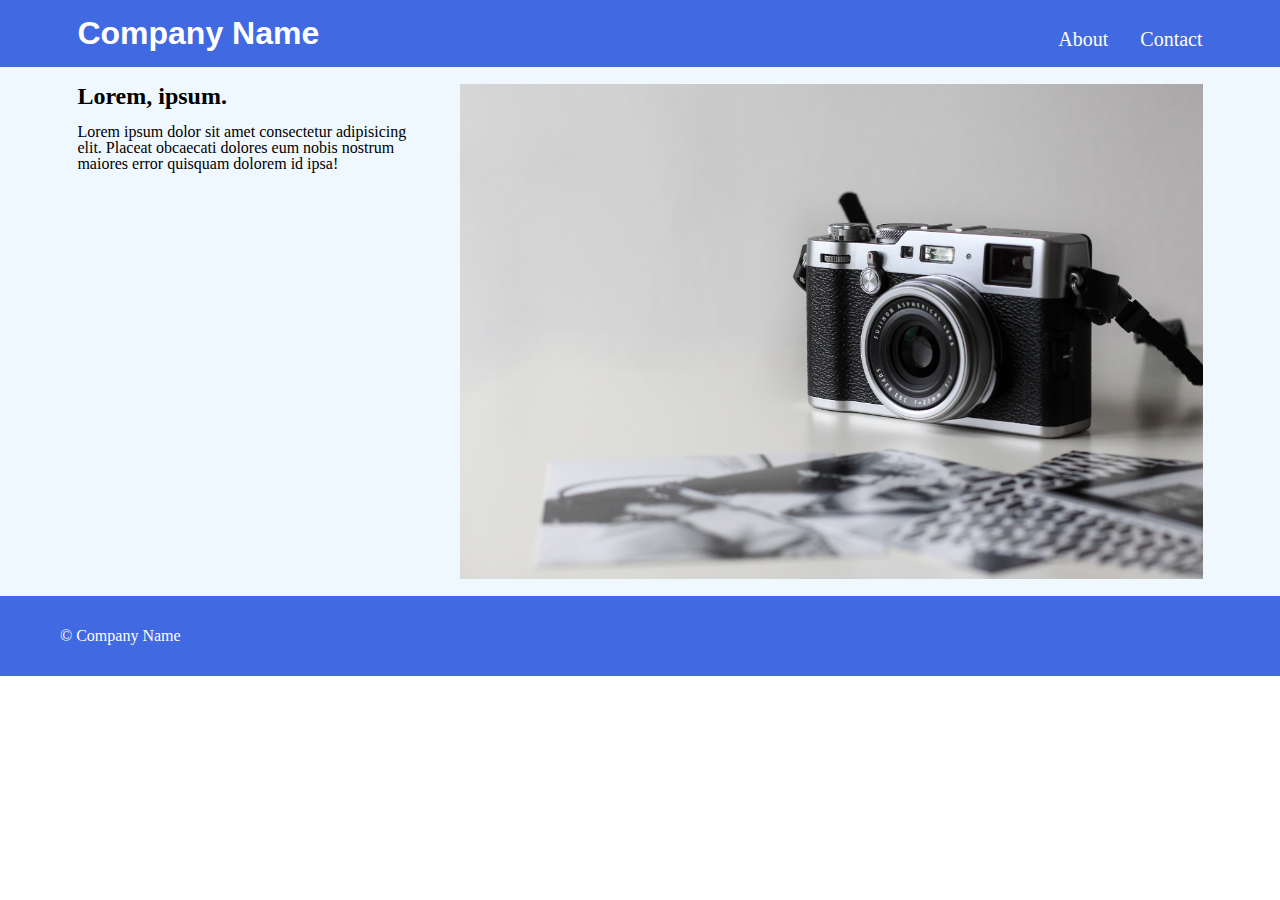
<file: block-BHaaax/index.html>
<!DOCTYPE html>
<html lang="en">
  <head>
    <meta charset="UTF-8" />
    <meta http-equiv="X-UA-Compatible" content="IE=edge" />
    <meta name="viewport" content="width=device-width, initial-scale=1.0" />
    <title>Blog Page Exercise</title>
    <link rel="stylesheet" href="./assets/stylesheet/style.css" />
  </head>
  <body>
    <header>
      <div class="container">
        <div class="brand-name col-1">Company Name</div>
        <nav class="col-2 nav">
          <ul class="nav-list">
            <li class="nav-item"><a class="nav-link" href="#">About</a></li>
            <li class="nav-item"><a class="nav-link" href="#">Contact</a></li>
          </ul>
        </nav>
      </div>
    </header>
    <main>
      <div class="container">
        <article>
          <div class="col-1">
            <h2>Lorem, ipsum.</h2>
            <p>
              Lorem ipsum dolor sit amet consectetur adipisicing elit. Placeat
              obcaecati dolores eum nobis nostrum maiores error quisquam dolorem
              id ipsa!
            </p>
          </div>
          <img class="col-2" src="./assets/media/pic-01.jpg" alt="" />
        </article>
      </div>
    </main>
    <footer>
      <div class="container">&copy; Company Name</div>
    </footer>
  </body>
</html>
</file>
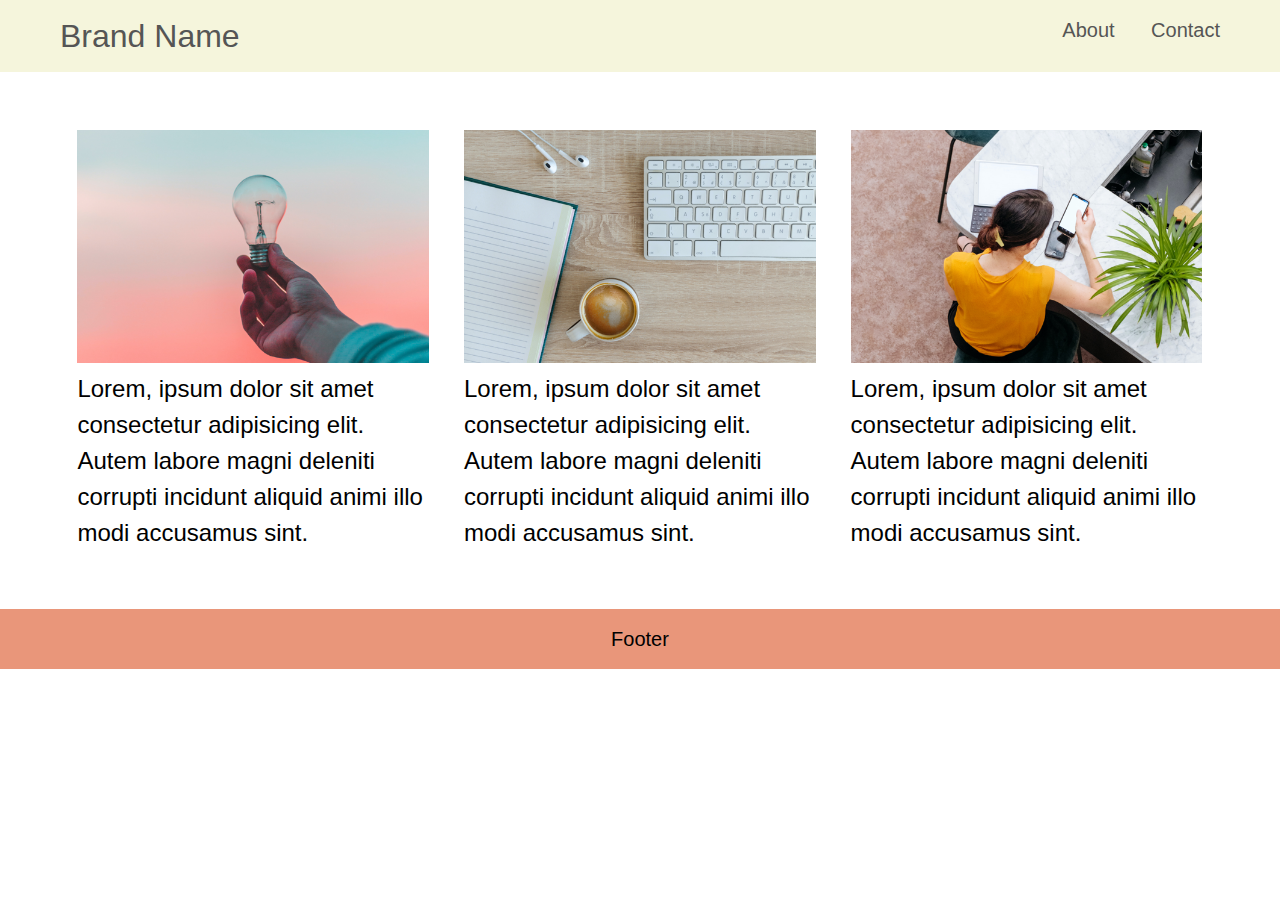
<file: block-BHaaba/index.html>
<!DOCTYPE html>
<html lang="en">
  <head>
    <meta charset="UTF-8" />
    <meta http-equiv="X-UA-Compatible" content="IE=edge" />
    <meta name="viewport" content="width=device-width, initial-scale=1.0" />
    <title>Blog Page 2</title>
    <link rel="stylesheet" href="./assets/stylesheet/style.css" />
  </head>
  <body>
    <header class="header">
      <div class="container clearfix">
        <a class="brand" href="./index.html">Brand Name</a>
        <nav class="nav">
          <ul class="nav-list">
            <li class="nav-list-item">
              <a class="nav-link" href="#">About</a>
            </li>
            <li class="nav-list-item">
              <a class="nav-link" href="#">Contact</a>
            </li>
          </ul>
        </nav>
      </div>
    </header>
    <main>
      <section class="blogs">
        <div class="container clearfix">
          <article class="blog">
            <img
              class="blog-img"
              src="./assets/media/pic01.png"
              alt="a hand holding a bulb in the sky"
            />
            <p class="blog-desc">
              Lorem, ipsum dolor sit amet consectetur adipisicing elit. Autem
              labore magni deleniti corrupti incidunt aliquid animi illo modi
              accusamus sint.
            </p>
          </article>
          <article class="blog">
            <img
              class="blog-img"
              src="./assets/media/pic02.png"
              alt="picture of a work desk with coffee from the top"
            />
            <p class="blog-desc">
              Lorem, ipsum dolor sit amet consectetur adipisicing elit. Autem
              labore magni deleniti corrupti incidunt aliquid animi illo modi
              accusamus sint.
            </p>
          </article>
          <article class="blog">
            <img
              class="blog-img"
              src="./assets/media/pic03.png"
              alt="a woman working at her desk on her phone and computer"
            />
            <p class="blog-desc">
              Lorem, ipsum dolor sit amet consectetur adipisicing elit. Autem
              labore magni deleniti corrupti incidunt aliquid animi illo modi
              accusamus sint.
            </p>
          </article>
        </div>
      </section>
    </main>
    <footer class="footer">Footer</footer>
  </body>
</html>
</file>
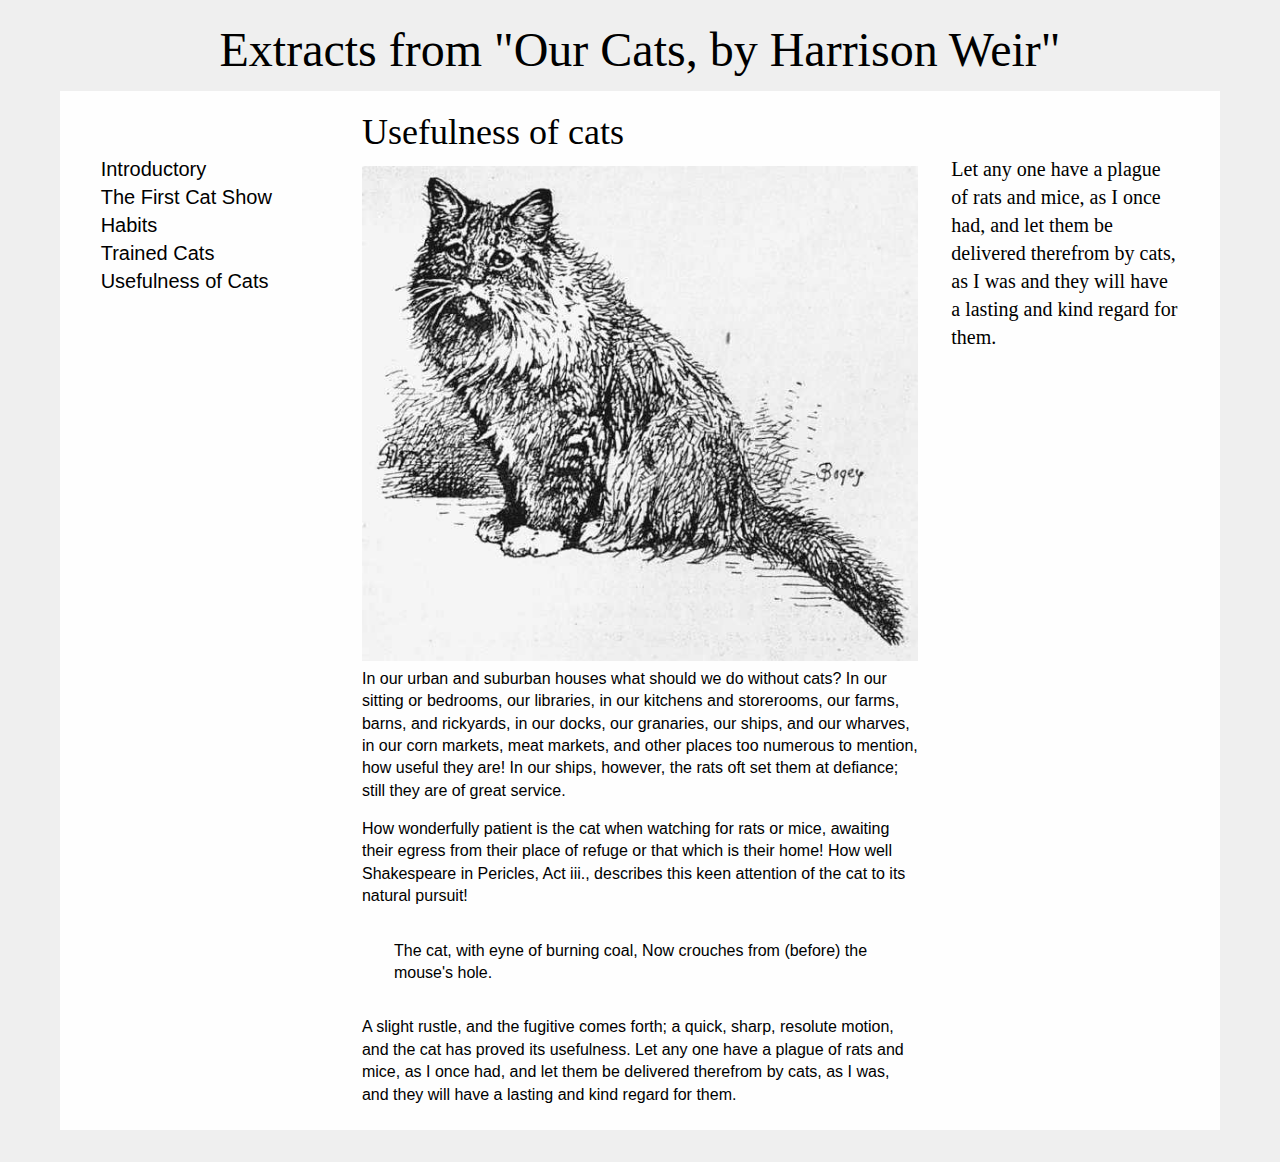
<file: block-BHaabd/index.html>
<!DOCTYPE html>
<html lang="en">
  <head>
    <meta charset="UTF-8" />
    <meta http-equiv="X-UA-Compatible" content="IE=edge" />
    <meta name="viewport" content="width=device-width, initial-scale=1.0" />
    <title>Our Cats</title>
    <link rel="stylesheet" href="./assets/stylesheet/style.css" />
  </head>
  <body>
    <h1>Extracts from "Our Cats, by Harrison Weir"</h1>
    <div class="container clearfix">
      <nav class="col col-4-1 nav">
        <ul class="nav-list">
          <li class="nav-list-item">
            <a class="nav-link" href="#">Introductory</a>
          </li>
          <li class="nav-list-item">
            <a class="nav-link" href="#">The First Cat Show</a>
          </li>
          <li class="nav-list-item">
            <a class="nav-link" href="#">Habits</a>
          </li>
          <li class="nav-list-item">
            <a class="nav-link" href="#">Trained Cats</a>
          </li>
          <li class="nav-list-item">
            <a class="nav-link" href="#">Usefulness of Cats</a>
          </li>
        </ul>
      </nav>
      <main class="col main col-4-2">
        <section>
          <article class="article">
            <h2 class="article-heading">Usefulness of cats</h2>
            <img
              class="article-img"
              src="./assets/media/cat.jpg"
              alt="sketch of a furry cat sitting on the floor"
            />
            <p class="article-para">
              In our urban and suburban houses what should we do without cats?
              In our sitting or bedrooms, our libraries, in our kitchens and
              storerooms, our farms, barns, and rickyards, in our docks, our
              granaries, our ships, and our wharves, in our corn markets, meat
              markets, and other places too numerous to mention, how useful they
              are! In our ships, however, the rats oft set them at defiance;
              still they are of great service.
            </p>
            <p class="article-para">
              How wonderfully patient is the cat when watching for rats or mice,
              awaiting their egress from their place of refuge or that which is
              their home! How well Shakespeare in Pericles, Act iii., describes
              this keen attention of the cat to its natural pursuit!
            </p>
            <p class="article-para indent">
              The cat, with eyne of burning coal, Now crouches from (before) the
              mouse's hole.
            </p>
            <p class="article-para">
              A slight rustle, and the fugitive comes forth; a quick, sharp,
              resolute motion, and the cat has proved its usefulness. Let any
              one have a plague of rats and mice, as I once had, and let them be
              delivered therefrom by cats, as I was, and they will have a
              lasting and kind regard for them.
            </p>
          </article>
        </section>
      </main>
      <aside class="col aside col-4-1">
        <p class="quote">
          Let any one have a plague of rats and mice, as I once had, and let
          them be delivered therefrom by cats, as I was and they will have a
          lasting and kind regard for them.
        </p>
      </aside>
    </div>
  </body>
</html>
</file>
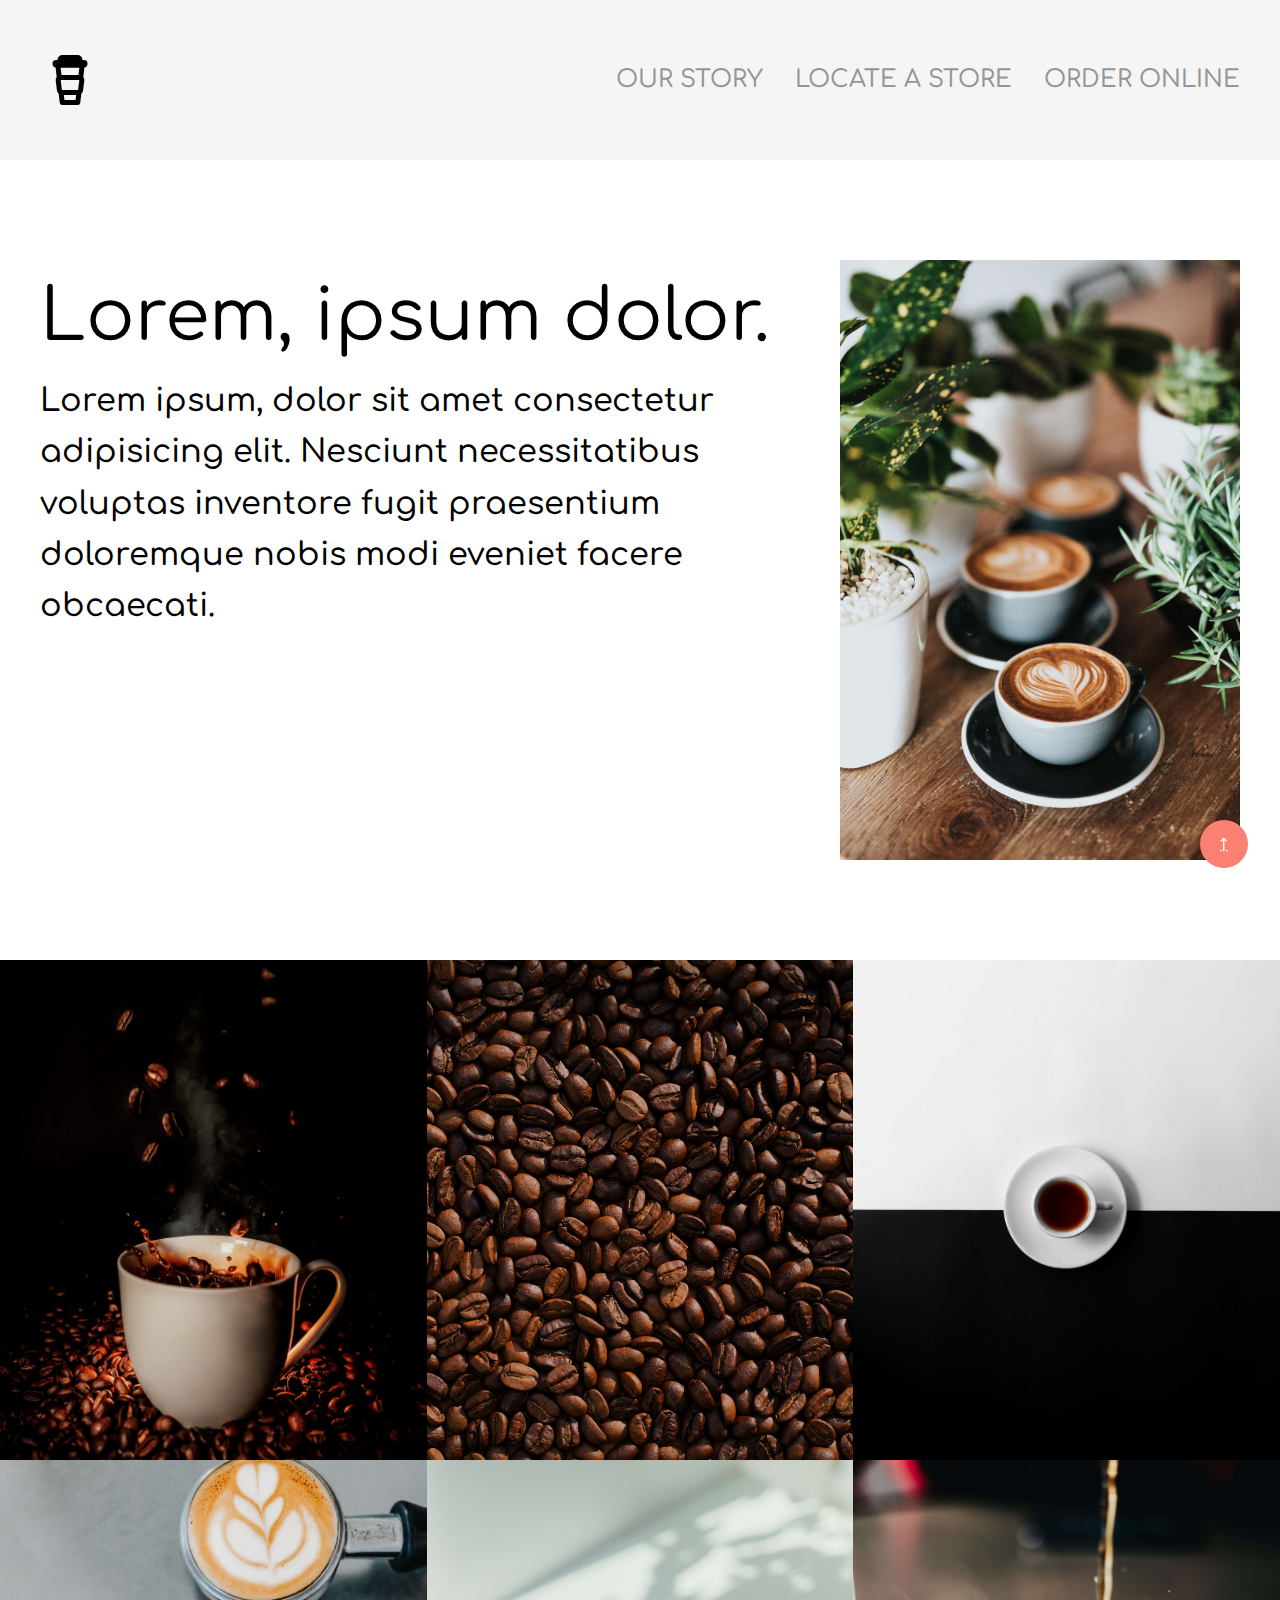
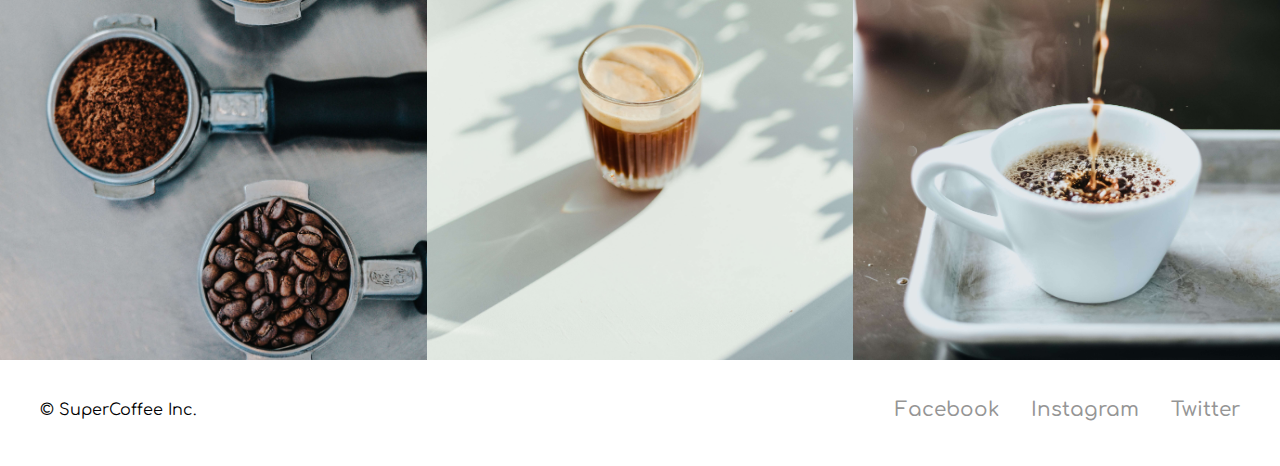
<file: block-BHaabg/index.html>
<!DOCTYPE html>
<html lang="en">
  <head>
    <meta charset="UTF-8" />
    <meta http-equiv="X-UA-Compatible" content="IE=edge" />
    <meta name="viewport" content="width=device-width, initial-scale=1.0" />
    <title>Gallery layout</title>
    <link rel="preconnect" href="https://fonts.googleapis.com" />
    <link rel="preconnect" href="https://fonts.gstatic.com" crossorigin />
    <link
      href="https://fonts.googleapis.com/css2?family=Comfortaa:wght@400;700&display=swap"
      rel="stylesheet"
    />
    <link rel="stylesheet" href="./assets/stylesheet/style.css" />
  </head>
  <body id="top">
    <header class="header">
      <div class="container clearfix">
        <a href="." class="col col-1-3 brand-name">
          <img
            class="img-logo"
            src="./assets/media/coffee.svg"
            alt="SuperCoffee Logo"
          />
        </a>
        <nav class="col col-2-3 nav">
          <ul class="nav-list">
            <li class="nav-list-item">
              <a class="nav-link" href="#">Our Story</a>
            </li>
            <li class="nav-list-item">
              <a class="nav-link" href="#">Locate a Store</a>
            </li>
            <li class="nav-list-item">
              <a class="nav-link btn" href="#">Order Online</a>
            </li>
          </ul>
        </nav>
      </div>
    </header>
    <main>
      <section>
        <div class="container">
          <article class="article clearfix">
            <div class="col col-2-3">
              <h2 class="article-title">Lorem, ipsum dolor.</h2>
              <p class="article-text">
                Lorem ipsum, dolor sit amet consectetur adipisicing elit.
                Nesciunt necessitatibus voluptas inventore fugit praesentium
                doloremque nobis modi eveniet facere obcaecati.
              </p>
            </div>
            <div class="col col-1-3">
              <img
                class="article-img"
                src="./assets/media/fresh coffee.jpg"
                alt="Two freshly brewed cappuchino"
              />
            </div>
          </article>
        </div>
      </section>
      <section class="gallery clearfix">
        <div class="col col-1-3">
          <img
            class="gallery-img"
            src="./assets/media/beans-splashing.jpg"
            alt="coffee beans splashing into a coffee filled cup"
          />
        </div>
        <div class="col col-1-3">
          <img
            class="gallery-img"
            src="./assets/media/beans.jpg"
            alt="coffee beans"
          />
        </div>
        <div class="col col-1-3">
          <img
            class="gallery-img"
            src="./assets/media/coffee cup.jpg"
            alt="coffee filled cup on border of black and white solid fill"
          />
        </div>

        <div class="col col-1-3">
          <img
            class="gallery-img"
            src="./assets/media/espresso beans, powder.jpg"
            alt="coffee machine fillers with beans, coffee, powder"
          />
        </div>
        <div class="col col-1-3">
          <img
            class="gallery-img"
            src="./assets/media/machiato.jpg"
            alt="a glass of machiato"
          />
        </div>
        <div class="col col-1-3">
          <img
            class="gallery-img"
            src="./assets/media/pour-coffee.jpg"
            alt="pouring fresh coffee into a small white cup"
          />
        </div>
      </section>
    </main>
    <footer class="footer">
      <div class="container clearfix">
        <p class="col col-1-3 footer-text">&copy; SuperCoffee Inc.</p>
        <ul class="col col-2-3 nav-list social-list">
          <li class="nav-list-item social-list-item">
            <a class="nav-link social-link" href="#">Facebook</a>
          </li>
          <li class="nav-list-item social-list-item">
            <a class="nav-link social-link" href="#">Instagram</a>
          </li>
          <li class="nav-list-item social-list-item">
            <a class="nav-link social-link" href="#">Twitter</a>
          </li>
        </ul>
      </div>
    </footer>
    <a class="fixed-btn" href="#top">&uarr;</a>
  </body>
</html>
</file>
<file: block-BHaaax/assets/stylesheet/style.css>
/* http://meyerweb.com/eric/tools/css/reset/ 
   v2.0 | 20110126
   License: none (public domain)
*/

html,
body,
div,
span,
applet,
object,
iframe,
h1,
h2,
h3,
h4,
h5,
h6,
p,
blockquote,
pre,
a,
abbr,
acronym,
address,
big,
cite,
code,
del,
dfn,
em,
img,
ins,
kbd,
q,
s,
samp,
small,
strike,
strong,
sub,
sup,
tt,
var,
b,
u,
i,
center,
dl,
dt,
dd,
ol,
ul,
li,
fieldset,
form,
label,
legend,
table,
caption,
tbody,
tfoot,
thead,
tr,
th,
td,
article,
aside,
canvas,
details,
embed,
figure,
figcaption,
footer,
header,
hgroup,
menu,
nav,
output,
ruby,
section,
summary,
time,
mark,
audio,
video {
  margin: 0;
  padding: 0;
  border: 0;
  font-size: 100%;
  font: inherit;
  vertical-align: baseline;
}
/* HTML5 display-role reset for older browsers */
article,
aside,
details,
figcaption,
figure,
footer,
header,
hgroup,
menu,
nav,
section {
  display: block;
}
body {
  line-height: 1;
}
ol,
ul {
  list-style: none;
}
blockquote,
q {
  quotes: none;
}
blockquote:before,
blockquote:after,
q:before,
q:after {
  content: "";
  content: none;
}
table {
  border-collapse: collapse;
  border-spacing: 0;
}

/* Custom CSS styles */

* {
  box-sizing: border-box;
}

body {
  font-size: 16px;
}
img {
  width: 100%;
}

.container {
  max-width: 1160px;
  margin: 0 auto;
}

.brand-name {
  font-size: 32px;
  font-weight: bold;
  font-family: "Segoe UI", Tahoma, Geneva, Verdana, sans-serif;
}

.nav-item {
  display: inline-block;
  margin-left: 32px;
}

.nav-list {
  text-align: right;
}

.nav-link {
  text-decoration: none;
  color: #fff;
  font-size: 20px;
}

header,
main {
  font-size: 0;
}

h2 {
  font-size: 24px;
  font-weight: 700;
  margin-bottom: 16px;
}

p {
  font-size: 16px;
}

.col-1,
.col-2 {
  display: inline-block;
  /* border: 2px solid red; */
}

.col-1 {
  width: 30%;
  vertical-align: top;
  margin: 1.5%;
}

.col-2 {
  width: 64%;
  vertical-align: bottom;
  margin: 1.5%;
}

footer {
  font-size: 16px;
  padding: 32px 0;
}

header,
footer {
  background-color: royalblue;
  color: #fff;
}

main {
  background-color: aliceblue;
}
</file>
<file: block-BHaaba/assets/stylesheet/style.css>
/* http://meyerweb.com/eric/tools/css/reset/ 
   v2.0 | 20110126
   License: none (public domain)
*/

html,
body,
div,
span,
applet,
object,
iframe,
h1,
h2,
h3,
h4,
h5,
h6,
p,
blockquote,
pre,
a,
abbr,
acronym,
address,
big,
cite,
code,
del,
dfn,
em,
img,
ins,
kbd,
q,
s,
samp,
small,
strike,
strong,
sub,
sup,
tt,
var,
b,
u,
i,
center,
dl,
dt,
dd,
ol,
ul,
li,
fieldset,
form,
label,
legend,
table,
caption,
tbody,
tfoot,
thead,
tr,
th,
td,
article,
aside,
canvas,
details,
embed,
figure,
figcaption,
footer,
header,
hgroup,
menu,
nav,
output,
ruby,
section,
summary,
time,
mark,
audio,
video {
  margin: 0;
  padding: 0;
  /* border: 0; */
  font-size: 100%;
  font: inherit;
  vertical-align: baseline;
}
/* HTML5 display-role reset for older browsers */
article,
aside,
details,
figcaption,
figure,
footer,
header,
hgroup,
menu,
nav,
section {
  display: block;
}
body {
  line-height: 1;
}
ol,
ul {
  list-style: none;
}
blockquote,
q {
  quotes: none;
}
blockquote:before,
blockquote:after,
q:before,
q:after {
  content: "";
  content: none;
}
table {
  border-collapse: collapse;
  border-spacing: 0;
}

/* CSS Custom Code */

* {
  box-sizing: border-box;
  /* border: 2px solid red; */
}

body {
  font-size: 16px;
  font-family: "Lucida Sans", "Lucida Sans Regular", "Lucida Grande",
    "Lucida Sans Unicode", Geneva, Verdana, sans-serif;
}

.container {
  width: 1160px;
  margin: 0 auto;
}

.brand,
.nav-link {
  text-decoration: none;
  color: #555;
}

.header {
  padding: 20px 0;
  background-color: beige;
}
.brand {
  font-size: 32px;
  display: inline-block;
  width: 30%;
}

.nav-link {
  font-size: 20px;
}

.nav-list-item {
  display: inline-block;
  margin-left: 32px;
}

.container > * {
  /* border: 2px solid red; */
}

.brand,
.nav {
  float: left;
}

.nav {
  width: 70%;
  text-align: right;
}

.clearfix::before,
.clearfix::after {
  display: block;
  content: "";
}

.clearfix::after {
  clear: both;
}

.blog {
  margin: 5% 1.5%;
  float: left;
  width: 30.33%;
}

.blog-img {
  width: 100%;
  margin-bottom: 1.5%;
}

.blog-desc {
  font-size: 24px;
  line-height: 1.5;
}

.footer {
  padding: 20px 0;
  background-color: darksalmon;
  font-size: 20px;
  text-align: center;
}
</file>
<file: block-BHaabd/assets/stylesheet/style.css>
/* http://meyerweb.com/eric/tools/css/reset/ 
   v2.0 | 20110126
   License: none (public domain)
*/

html,
body,
div,
span,
applet,
object,
iframe,
h1,
h2,
h3,
h4,
h5,
h6,
p,
blockquote,
pre,
a,
abbr,
acronym,
address,
big,
cite,
code,
del,
dfn,
em,
img,
ins,
kbd,
q,
s,
samp,
small,
strike,
strong,
sub,
sup,
tt,
var,
b,
u,
i,
center,
dl,
dt,
dd,
ol,
ul,
li,
fieldset,
form,
label,
legend,
table,
caption,
tbody,
tfoot,
thead,
tr,
th,
td,
article,
aside,
canvas,
details,
embed,
figure,
figcaption,
footer,
header,
hgroup,
menu,
nav,
output,
ruby,
section,
summary,
time,
mark,
audio,
video {
  margin: 0;
  padding: 0;
  border: 0;
  font-size: 100%;
  font: inherit;
  vertical-align: baseline;
}
/* HTML5 display-role reset for older browsers */
article,
aside,
details,
figcaption,
figure,
footer,
header,
hgroup,
menu,
nav,
section {
  display: block;
}
body {
  line-height: 1;
}
ol,
ul {
  list-style: none;
}
blockquote,
q {
  quotes: none;
}
blockquote:before,
blockquote:after,
q:before,
q:after {
  content: "";
  content: none;
}
table {
  border-collapse: collapse;
  border-spacing: 0;
}

/* Custom CSS styles */

/* General */
* {
  box-sizing: border-box;
}

body {
  font-size: 16px;
  line-height: 1.4;
  font-family: sans-serif;
  background-color: #efefef;
  padding: 16px 0 32px;
}

.container {
  max-width: 1160px;
  margin: 0 auto;
  /* border: 2px solid red; */
  padding: 16px 24px 24px;
  background-color: #fefefe;
}

img {
  width: 100%;
}

/* Typography */

h1 {
  font-size: 48px;
  text-align: center;
}

h1,
.article-heading,
.quote {
  font-family: serif;
}

.nav-link {
  font-size: 20px;
  text-decoration: none;
  color: #000;
}

.article-heading {
  font-size: 36px;
}

.quote {
  font-size: 20px;
}

/* -----------------Layout--------------------- */

h1 {
  margin-bottom: 8px;
}

h2 {
  margin-bottom: 8px;
}

.col {
  float: left;
  /* border: 2px solid red; */
  width: 30.33%;
  margin: 0 1.5%;
}

.col-4-1 {
  width: calc(25% - 4.5%);
}

.col-4-2 {
  width: 50%;
}

.clearfix::before,
.clearfix::after {
  display: block;
  content: "";
}

.clearfix::after {
  clear: both;
}

.aside,
.nav {
  margin-top: calc(16px + 32px);
}

.article-para {
  margin-bottom: 16px;
}

.article-para:last-child {
  margin-bottom: 0;
}

.indent {
  margin: 32px 0;
  padding-left: 32px;
}
</file>
<file: block-BHaabg/assets/stylesheet/style.css>
/* http://meyerweb.com/eric/tools/css/reset/ 
   v2.0 | 20110126
   License: none (public domain)
*/

html,
body,
div,
span,
applet,
object,
iframe,
h1,
h2,
h3,
h4,
h5,
h6,
p,
blockquote,
pre,
a,
abbr,
acronym,
address,
big,
cite,
code,
del,
dfn,
em,
img,
ins,
kbd,
q,
s,
samp,
small,
strike,
strong,
sub,
sup,
tt,
var,
b,
u,
i,
center,
dl,
dt,
dd,
ol,
ul,
li,
fieldset,
form,
label,
legend,
table,
caption,
tbody,
tfoot,
thead,
tr,
th,
td,
article,
aside,
canvas,
details,
embed,
figure,
figcaption,
footer,
header,
hgroup,
menu,
nav,
output,
ruby,
section,
summary,
time,
mark,
audio,
video {
  margin: 0;
  padding: 0;
  /* border: 0; */
  font-size: 100%;
  font: inherit;
  vertical-align: baseline;
}
/* HTML5 display-role reset for older browsers */
article,
aside,
details,
figcaption,
figure,
footer,
header,
hgroup,
menu,
nav,
section {
  display: block;
}
body {
  line-height: 1;
}
ol,
ul {
  list-style: none;
}
blockquote,
q {
  quotes: none;
}
blockquote:before,
blockquote:after,
q:before,
q:after {
  content: "";
  content: none;
}
table {
  border-collapse: collapse;
  border-spacing: 0;
}

/* Custom CSS Code */

/* Generic Styles */

*,
*::before,
*::after {
  box-sizing: border-box;
}

body {
  font-size: 16px;
  line-height: 1.6;
  font-family: "Comfortaa", cursive;
}

.container {
  max-width: 1200px;
  margin: 0 auto;
  font-size: 0;
}

img {
  width: 100%;
}

.clearfix::before,
.clearfix::after {
  display: block;
  content: "";
}

.clearfix::after {
  clear: both;
}

/* Typography */

.nav-link {
  text-decoration: none;
  color: #959595;
  text-transform: uppercase;
  font-size: 24px;
  font-weight: 500;
}

.social-link {
  text-transform: capitalize;
  font-size: 20px;
}

.article-title {
  font-size: 72px;
  font-weight: 700px;
}

.article-text {
  font-size: 32px;
  font-weight: 500;
}

.footer-text {
  font-size: 16px;
  line-height: 100px;
  vertical-align: middle;
}

/* Layout */
.col {
  float: left;
}

.col-1-3 {
  width: 33.33%;
  /* border: 2px solid red; */
}

.col-2-3 {
  width: 66.66%;
  /* border: 2px solid red; */
}

/* Header */

.header {
  position: fixed;
  top: 0;
  left: 0;
  right: 0;
  background-color: whitesmoke;
  /* border: 2px solid red; */
  height: 160px;
  line-height: 160px;
}

.img-logo {
  width: 15%;
  /* border: 2px solid red; */
  vertical-align: middle;
}

.nav-list-item {
  display: inline-block;
  margin-left: 32px;
}

.nav-list {
  text-align: right;
}

/* Article */
.article {
  margin-top: 160px;
  padding: 100px 0;
}

/* gallery */
.gallery {
  font-size: 0;
}

.gallery-img {
  height: 500px;
  object-fit: cover;
  /* border: 2px solid black; */
}

/* footer */
.social-list {
  line-height: 100px;
  vertical-align: middle;
}

/* hovering button */

.fixed-btn {
  display: inline-block;
  color: #fff;

  background-color: salmon;
  border-radius: 100%;
  height: 48px;
  line-height: 48px;
  width: 48px;
  position: fixed;
  bottom: 32px;
  right: 32px;

  text-align: center;
}
</file>
